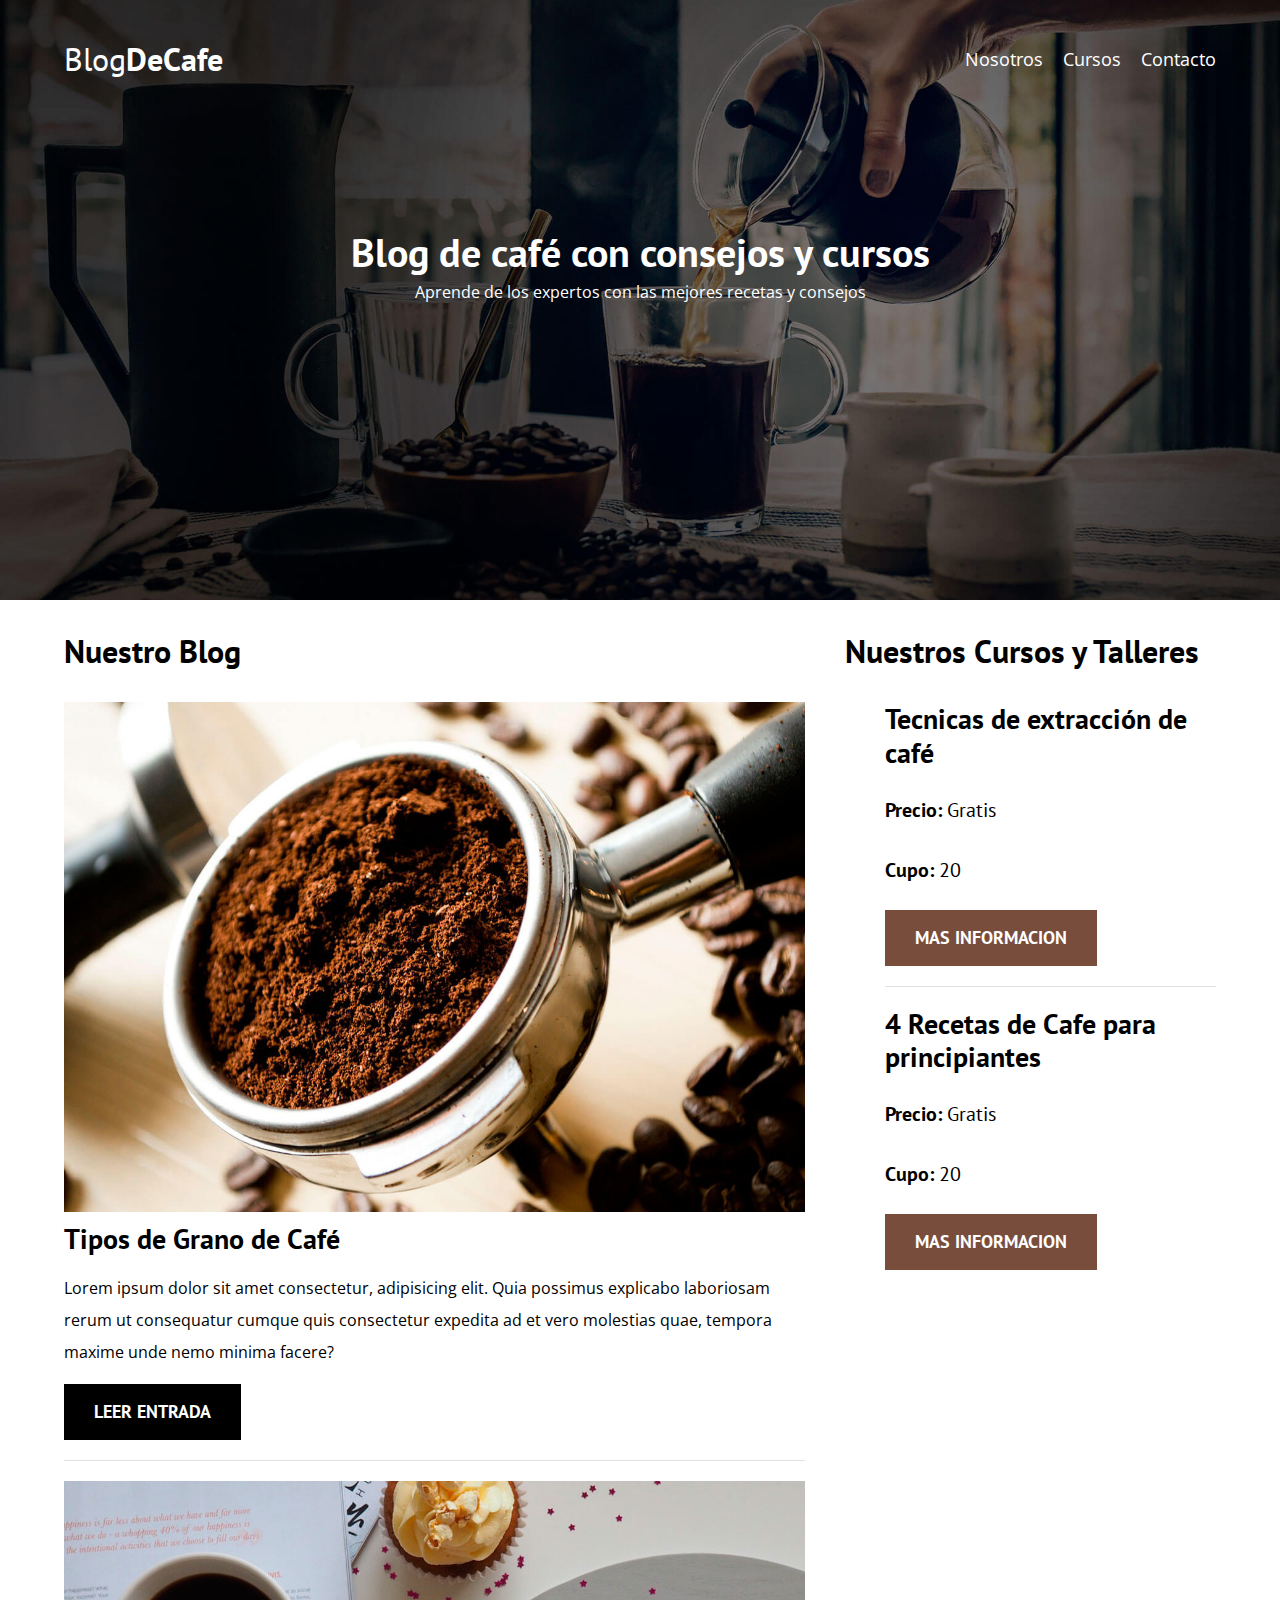
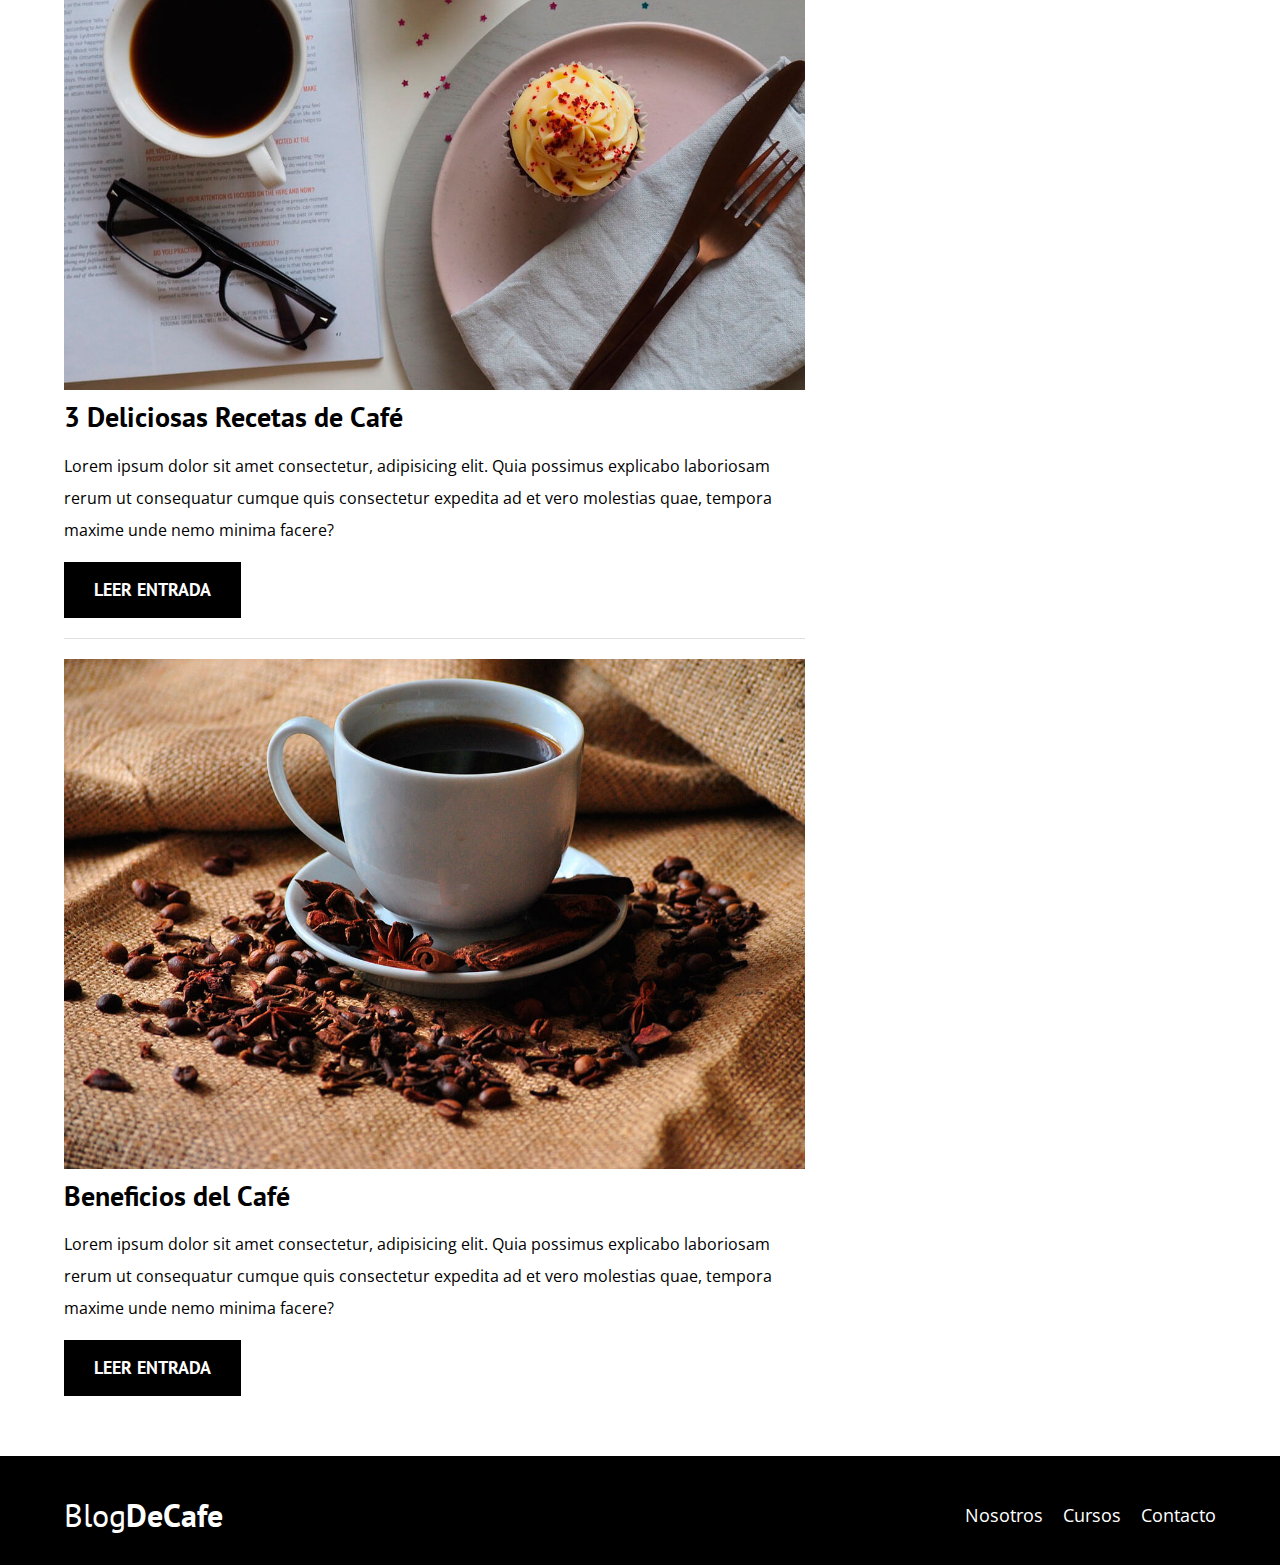
<file: index.html>
<!DOCTYPE html>
<html lang="en">
<head>
    <meta charset="UTF-8">
    <meta name="viewport" content="width=device-width, initial-scale=1.0">
    <title>BlogDeCafe</title>
    <link href="https://fonts.googleapis.com/css2?family=Open+Sans:ital@0;1&family=PT+Sans:wght@400;700&display=swap" rel="stylesheet">
    <link rel="preload" href="css/styles.css" as="styles">
    <link rel="stylesheet" href="css/styles.css">
    <link rel="preload" href="css/normalize.css" as="styles">
    <link rel="stylesheet" href="css/normalize.css">
</head>
<body>

    

    <header class="header">
        <div class="contenedor">
            <div class="barra">
                <a class="logo" href="index.html">
                    <h1 class="logo__nombre no-margin centrar-texto">Blog<span 
                    class="logo__bold">DeCafe</span></h1>
                </a>
    
                <nav class="navegacion">
                    <a href="nosotros.html" class="navegacion__enlace">Nosotros</a>
                    <a href="cursos.html" class="navegacion__enlace">Cursos</a>
                    <a href="contacto.html" class="navegacion__enlace">Contacto</a>
                </nav>
            </div>
        </div>

        <div class="header__texto">
            <h2 class="no-margin">Blog de café con consejos y cursos</h2>
            <p class="no-margin">Aprende de los expertos con las mejores recetas y consejos</p>
        </div>
    </header>


    <div class="contenedor contenido-principal">
        <main class="blog">
            <h3>Nuestro Blog</h3>

            <article class="entrada">
                <div class="entrada__imagen">
                    <img loading="lazy" src="img/blog1.jpg" alt="imagen blog">
                </div>

                <div class="entrada__contenido">
                    <h4 class="no-margin">Tipos de Grano de Café</h4>
                    <P>Lorem ipsum dolor sit amet consectetur, adipisicing elit. Quia possimus explicabo 
                    laboriosam rerum ut consequatur cumque quis consectetur expedita ad et vero molestias 
                    quae, tempora maxime unde nemo minima facere?</P>
                    <a href="entrada.html" class="boton boton--primario">Leer Entrada</a>
                </div>
            </article>

            <article class="entrada">
                <div class="entrada__imagen">
                    <img loading="lazy" src="img/blog2.jpg" alt="imagen blog">
                </div>

                <div class="entrada__contenido">
                    <h4 class="no-margin">3 Deliciosas Recetas de Café</h4>
                    <P>Lorem ipsum dolor sit amet consectetur, adipisicing elit. Quia possimus explicabo 
                    laboriosam rerum ut consequatur cumque quis consectetur expedita ad et vero molestias 
                    quae, tempora maxime unde nemo minima facere?</P>
                    <a href="entrada.html" class="boton boton--primario">Leer Entrada</a>
                </div>
            </article>

            <article class="entrada">
                <div class="entrada__imagen">
                    <img loading="lazy" src="img/blog3.jpg" alt="imagen blog">
                </div>

                <div class="entrada__contenido">
                    <h4 class="no-margin">Beneficios del Café</h4>
                    <P>Lorem ipsum dolor sit amet consectetur, adipisicing elit. Quia possimus explicabo 
                    laboriosam rerum ut consequatur cumque quis consectetur expedita ad et vero molestias 
                    quae, tempora maxime unde nemo minima facere?</P>
                    <a href="entrada.html" class="boton boton--primario">Leer Entrada</a>
                </div>
            </article>
        </main>
        <aside class="sidebar">
            <h3>Nuestros Cursos y Talleres</h3>

            <ul class="cursos no-margin">
                <li class="widget-curso">
                    <h4 class="no-margin">Tecnicas de extracción de café</h4>
                    <p class="widget-curso__label">Precio:
                         <span class="widget-curso__info">Gratis</span>
                    </p>
                    <p class="widget-curso__label">Cupo:
                        <span class="widget-curso__info">20</span>
                   </p>
                   <a href="entrada.html" class="boton boton--secundario">Mas Informacion</a>
               </li>

               <li class="widget-curso">
                    <h4 class="no-margin">4 Recetas de Cafe para principiantes</h4>
                    <p class="widget-curso__label">Precio:
                         <span class="widget-curso__info">Gratis</span>
                    </p>
                    <p class="widget-curso__label">Cupo:
                        <span class="widget-curso__info">20</span>
                   </p>
                   <a href="entrada.html" class="boton boton--secundario">Mas Informacion</a>
               </li>
            </ul>
        </aside>
    </div>

    <footer class="footer">
        <div class="contenedor">
            <div class="barra">
                <a class="logo" href="index.html">
                    <h1 class="logo__nombre no-margin centrar-texto">Blog<span 
                    class="logo__bold">DeCafe</span></h1>
                </a>
    
                <nav class="navegacion">
                    <a href="nosotros.html" class="navegacion__enlace">Nosotros</a>
                    <a href="cursos.html" class="navegacion__enlace">Cursos</a>
                    <a href="contacto.html" class="navegacion__enlace">Contacto</a>
                </nav>
            </div>
        </div>
    </footer>
    
</body>
</html>
</file>
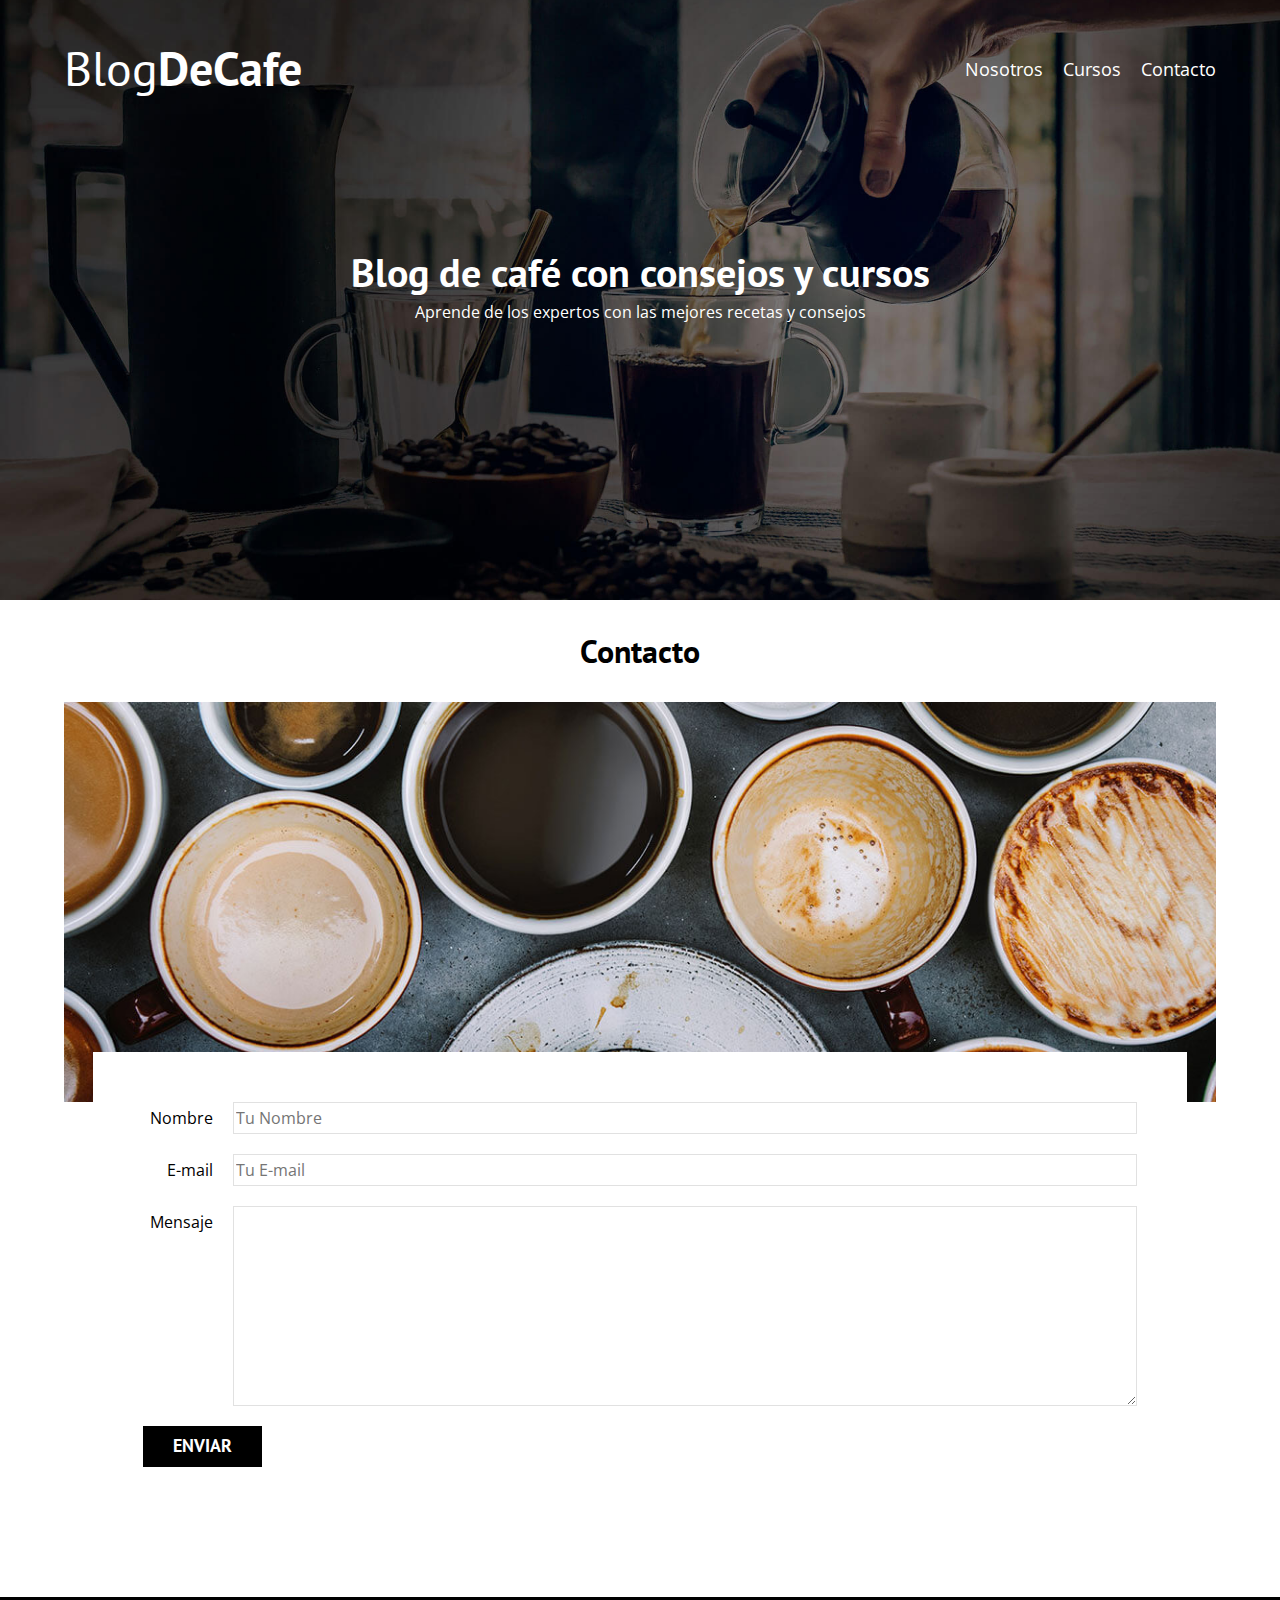
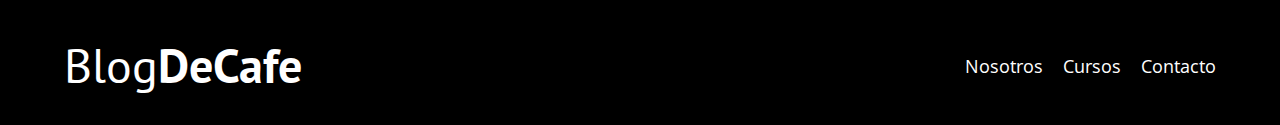
<file: contacto.html>
<!DOCTYPE html>
<html lang="en">
<head>
    <meta charset="UTF-8">
    <meta name="viewport" content="width=device-width, initial-scale=1.0">
    <title>BlogDeCafe</title>
    <link rel="stylesheet" href="css/normalize.css">
    <link href="https://fonts.googleapis.com/css2?family=Open+Sans:ital@0;1&family=PT+Sans:wght@400;700&display=swap" rel="stylesheet">
    <link rel="preload" href="css/styles.css" as="styles">
    <link rel="stylesheet" href="css/styles.css">
</head>
<body>
    <header class="header">
        <div class="contenedor">
            <div class="barra">
                <a class="logo" href="index.html">
                    <h1 class="logo__nombre no-margin centrar-texto">Blog<span 
                    class="logo__bold">DeCafe</span></h1>
                </a>
    
                <nav class="navegacion">
                    <a href="nosotros.html" class="navegacion__enlace">Nosotros</a>
                    <a href="cursos.html" class="navegacion__enlace">Cursos</a>
                    <a href="contacto.html" class="navegacion__enlace">Contacto</a>
                </nav>
            </div>
        </div>

        <div class="header__texto">
            <h2 class="no-margin">Blog de café con consejos y cursos</h2>
            <p class="no-margin">Aprende de los expertos con las mejores recetas y consejos</p>
        </div>
    </header>


    <main class="contenedor">
        <h3 class="centrar-texto">Contacto</h3>

        <div class="contacto-bg"></div>

        <form class="formulario">
            <div class="campo">
                <label class="campo__label" for="nombre">Nombre</label>
                <input 
                    class="campo__field" 
                    type="text" 
                    placeholder="Tu Nombre" 
                    id="nombre">
            </div>

            <div class="campo">
                <label class="campo__label" for="email">E-mail</label>
                <input 
                    class="campo__field" 
                    type="email" 
                    placeholder="Tu E-mail" 
                    id="email">
            </div>
            
            <div class="campo">
                <label class="campo__label campo__field--textarea" for="mensaje">Mensaje</label>
                <textarea 
                    class="campo__field" 
                    id="mensaje">
                </textarea>
            </div>

            <div class="campo">
                <input type="submit" value="Enviar" class="boton boton--primario">
            </div>

        </form>

    </main>

    <footer class="footer">
        <div class="contenedor">
            <div class="barra">
                <a class="logo" href="index.html">
                    <h1 class="logo__nombre no-margin centrar-texto">Blog<span 
                    class="logo__bold">DeCafe</span></h1>
                </a>
    
                <nav class="navegacion">
                    <a href="nosotros.html" class="navegacion__enlace">Nosotros</a>
                    <a href="cursos.html" class="navegacion__enlace">Cursos</a>
                    <a href="contacto.html" class="navegacion__enlace">Contacto</a>
                </nav>
            </div>
        </div>
    </footer>
    
</body>
</html>
</file>
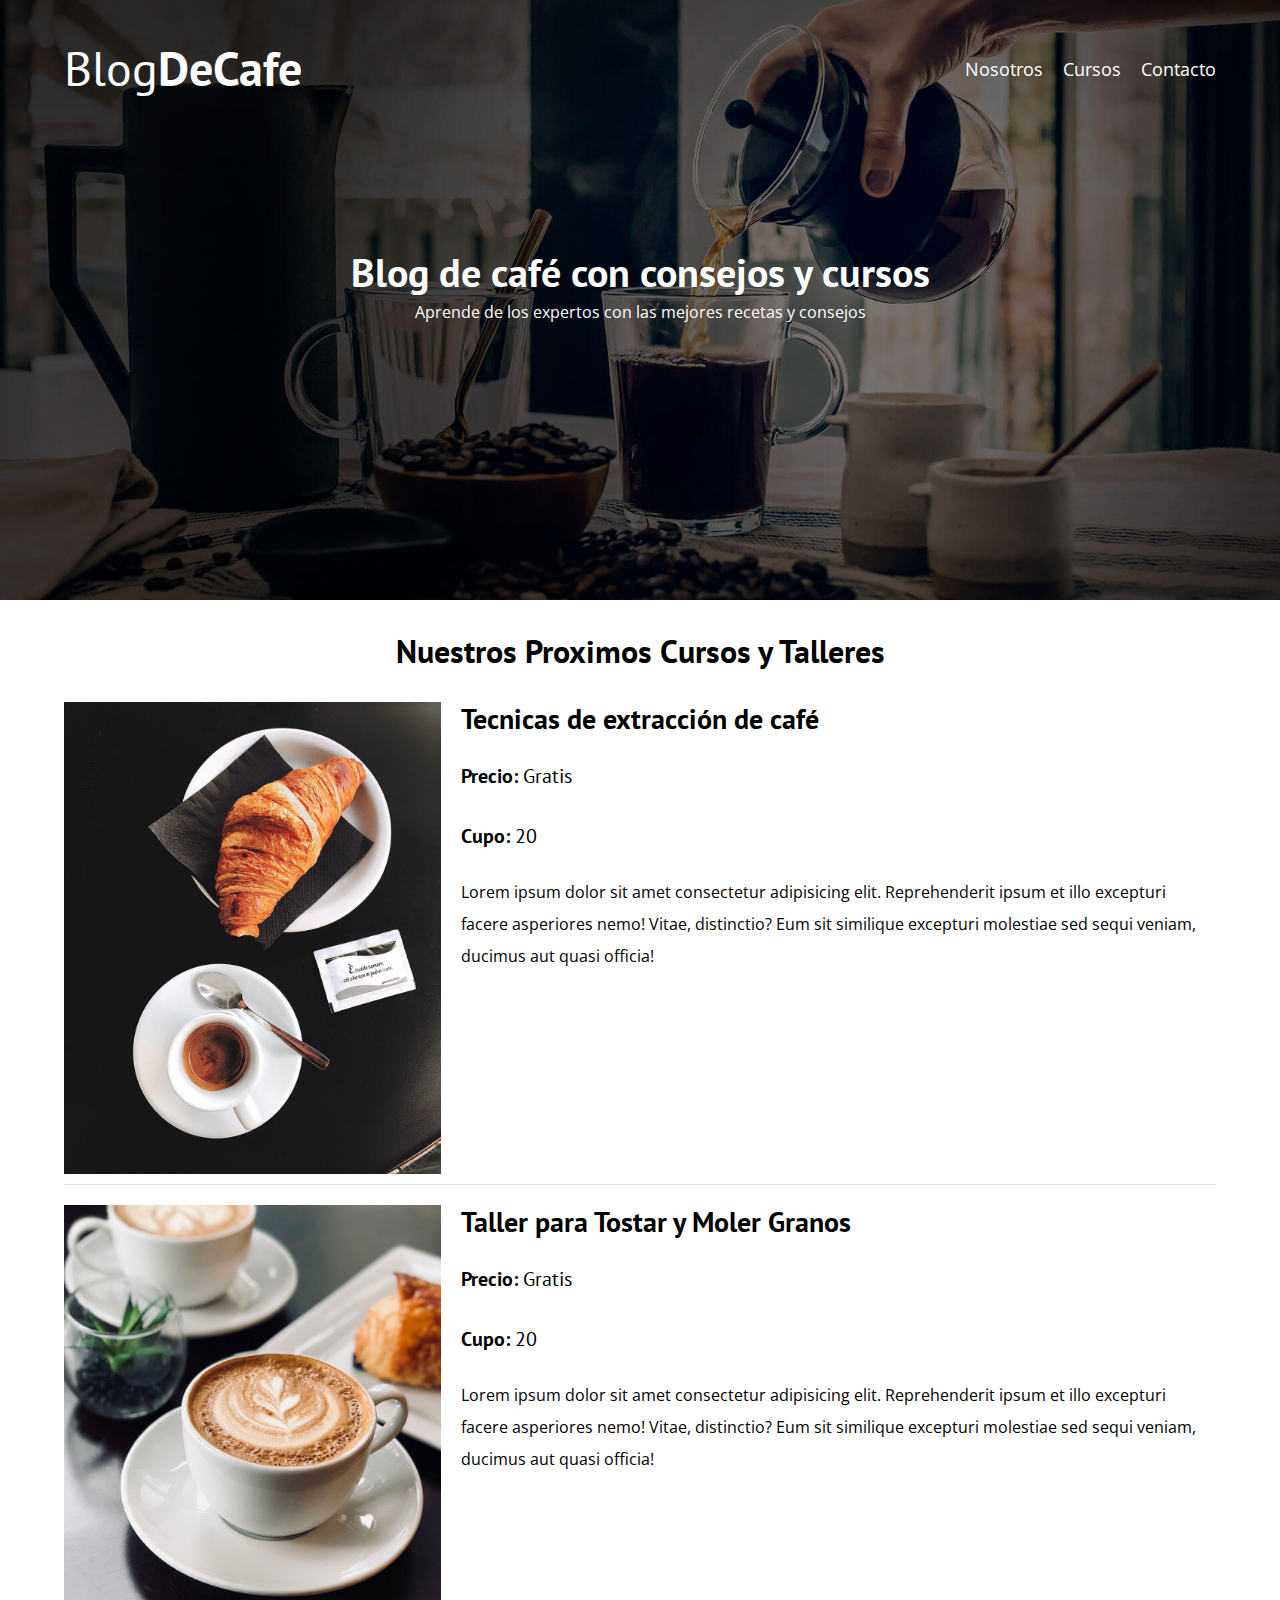
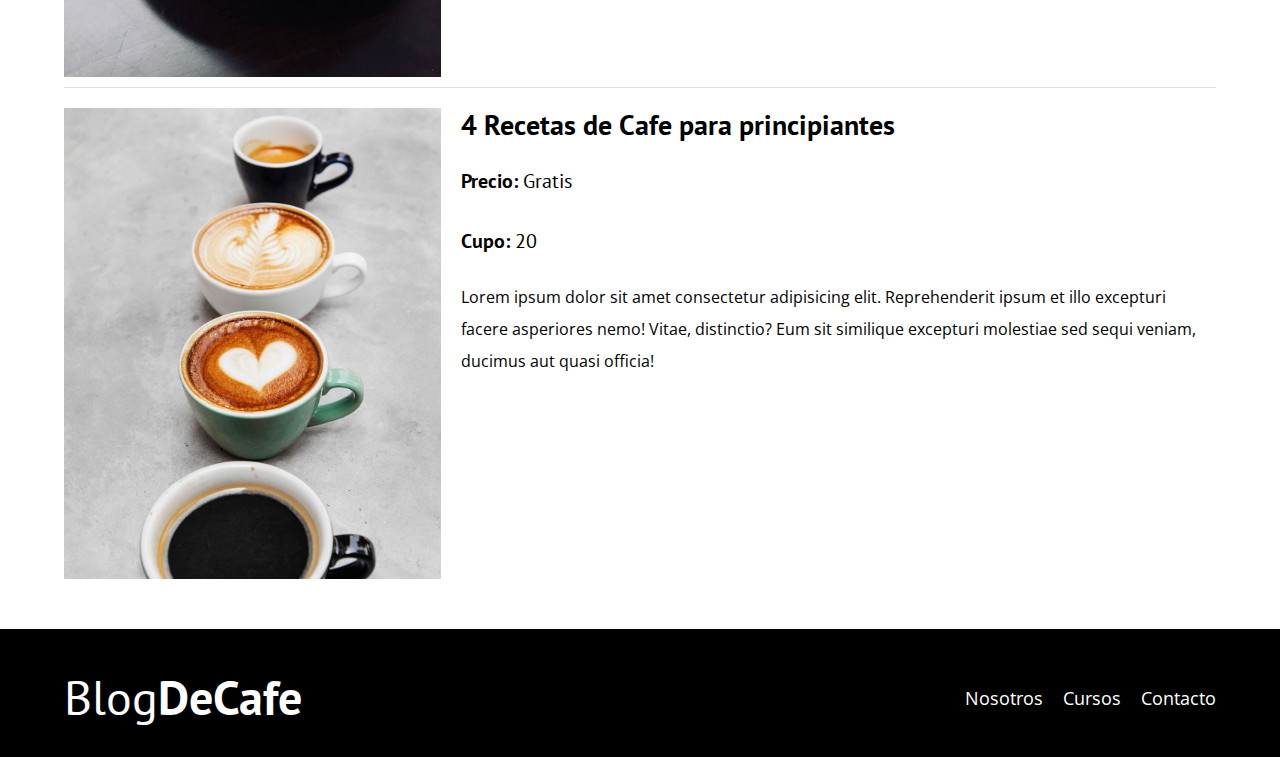
<file: cursos.html>
<!DOCTYPE html>
<html lang="en">
<head>
    <meta charset="UTF-8">
    <meta name="viewport" content="width=device-width, initial-scale=1.0">
    <title>BlogDeCafe</title>
    <link rel="stylesheet" href="css/normalize.css">
    <link href="https://fonts.googleapis.com/css2?family=Open+Sans:ital@0;1&family=PT+Sans:wght@400;700&display=swap" rel="stylesheet">
    <link rel="preload" href="css/styles.css" as="styles">
    <link rel="stylesheet" href="css/styles.css">
</head>
<body>
    <header class="header">
        <div class="contenedor">
            <div class="barra">
                <a class="logo" href="index.html">
                    <h1 class="logo__nombre no-margin centrar-texto">Blog<span 
                    class="logo__bold">DeCafe</span></h1>
                </a>
    
                <nav class="navegacion">
                    <a href="nosotros.html" class="navegacion__enlace">Nosotros</a>
                    <a href="cursos.html" class="navegacion__enlace">Cursos</a>
                    <a href="contacto.html" class="navegacion__enlace">Contacto</a>
                </nav>
            </div>
        </div>

        <div class="header__texto">
            <h2 class="no-margin">Blog de café con consejos y cursos</h2>
            <p class="no-margin">Aprende de los expertos con las mejores recetas y consejos</p>
        </div>
    </header>


    <main class="contenedor ">
        <h3 class="centrar-texto">Nuestros Proximos Cursos y Talleres</h3>

        <div class="curso">
            <div class="curso__imagen">
                <img src="img/curso1.jpg" alt="imagen curso">
            </div>
            <div class="curso__informacion">
                <h4 class="no-margin">Tecnicas de extracción de café</h4>
                <p class="curso__label">Precio:
                <span class="curso__info">Gratis</span>
                </p>
                <p class="curso__label">Cupo:
                <span class="curso__info">20</span>
                </p>
                <p>
                    Lorem ipsum dolor sit amet consectetur adipisicing elit. Reprehenderit ipsum et 
                    illo excepturi facere asperiores nemo! Vitae, distinctio? Eum sit similique 
                    excepturi molestiae sed sequi veniam, ducimus aut quasi officia!
                </p>
            </div>   
       </div> <!--Fin Curso-->

       <div class="curso">
            <div class="curso__imagen">
                <img src="img/curso2.jpg" alt="imagen curso">
            </div>
            <div class="curso__informacion">
                <h4 class="no-margin">Taller para Tostar y Moler Granos</h4>
                <p class="curso__label">Precio:
                <span class="curso__info">Gratis</span>
                </p>
                <p class="curso__label">Cupo:
                <span class="curso__info">20</span>
                </p>
                <p>
                    Lorem ipsum dolor sit amet consectetur adipisicing elit. Reprehenderit ipsum et 
                    illo excepturi facere asperiores nemo! Vitae, distinctio? Eum sit similique 
                    excepturi molestiae sed sequi veniam, ducimus aut quasi officia!
                </p>
            </div>   
       </div><!--Fin Curso-->

       <div class="curso ">
            <div class="curso__imagen">
                <img src="img/curso3.jpg" alt="imagen curso">
            </div>
            <div class="curso__informacion">
                <h4 class="no-margin">4 Recetas de Cafe para principiantes</h4>
                <p class="curso__label">Precio:
                <span class="curso__info">Gratis</span>
                </p>
                <p class="curso__label">Cupo:
                <span class="curso__info">20</span>
                </p>
                <p>
                    Lorem ipsum dolor sit amet consectetur adipisicing elit. Reprehenderit ipsum et 
                    illo excepturi facere asperiores nemo! Vitae, distinctio? Eum sit similique 
                    excepturi molestiae sed sequi veniam, ducimus aut quasi officia!
                </p>
            </div>   
       </div><!--Fin Curso-->
    </main><!--Fin main-->

    <footer class="footer">
        <div class="contenedor">
            <div class="barra">
                <a class="logo" href="index.html">
                    <h1 class="logo__nombre no-margin centrar-texto">Blog<span 
                    class="logo__bold">DeCafe</span></h1>
                </a>
    
                <nav class="navegacion">
                    <a href="nosotros.html" class="navegacion__enlace">Nosotros</a>
                    <a href="cursos.html" class="navegacion__enlace">Cursos</a>
                    <a href="contacto.html" class="navegacion__enlace">Contacto</a>
                </nav>
            </div>
        </div>
    </footer>
    
</body>
</html>
</file>
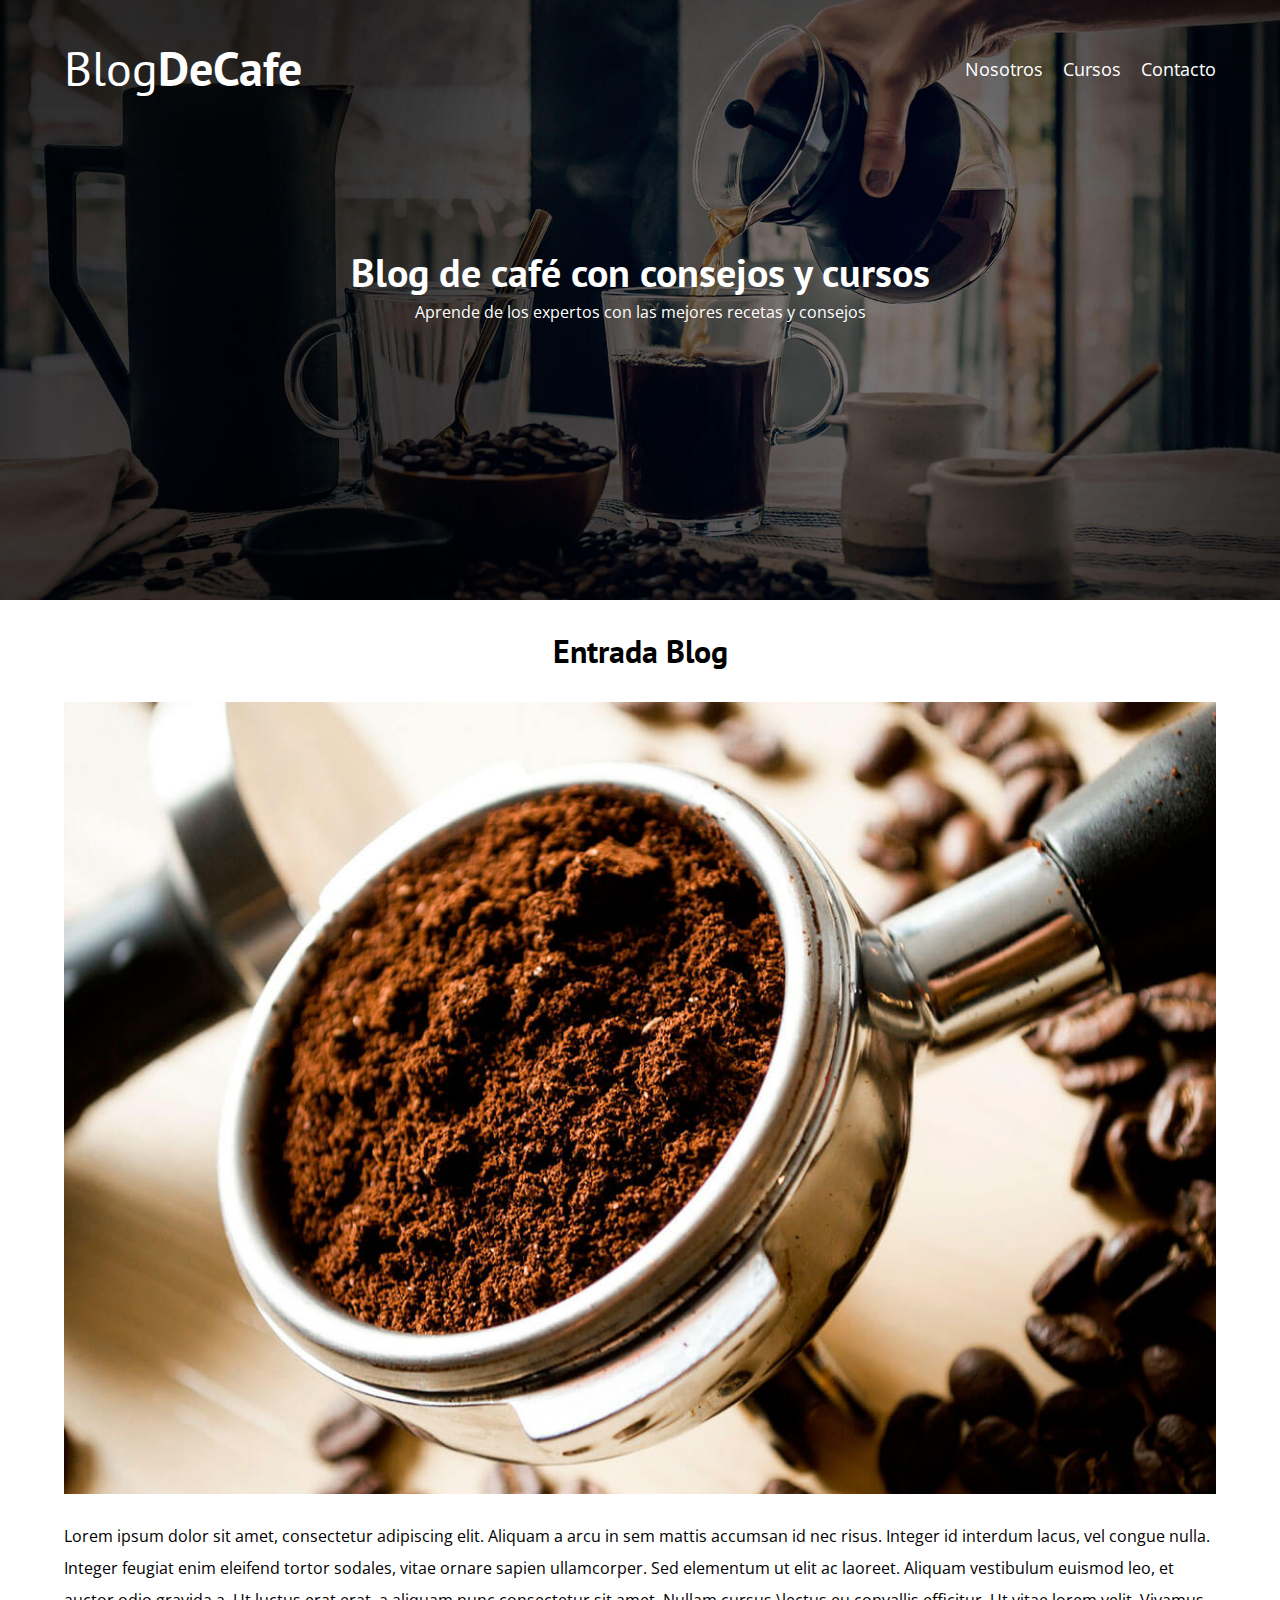
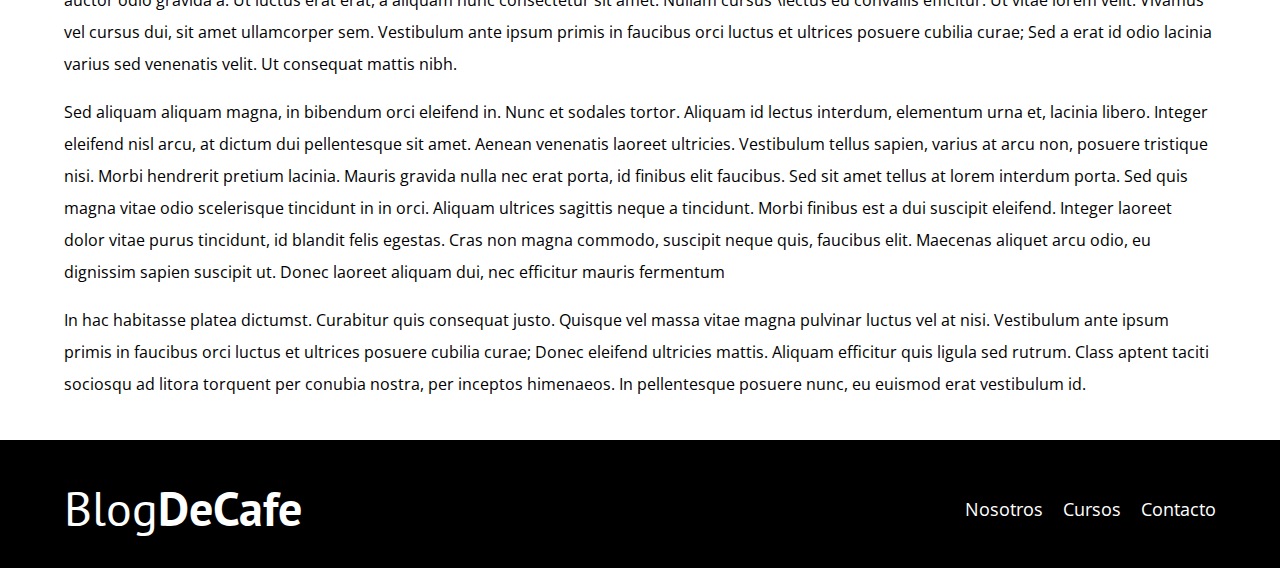
<file: entrada.html>
<!DOCTYPE html>
<html lang="en">
<head>
    <meta charset="UTF-8">
    <meta name="viewport" content="width=device-width, initial-scale=1.0">
    <title>BlogDeCafe</title>
    <link rel="stylesheet" href="css/normalize.css">
    <link href="https://fonts.googleapis.com/css2?family=Open+Sans:ital@0;1&family=PT+Sans:wght@400;700&display=swap" rel="stylesheet">
    <link rel="preload" href="css/styles.css" as="styles">
    <link rel="stylesheet" href="css/styles.css">
</head>
<body>
    <header class="header">
        <div class="contenedor">
            <div class="barra">
                <a class="logo" href="index.html">
                    <h1 class="logo__nombre no-margin centrar-texto">Blog<span 
                    class="logo__bold">DeCafe</span></h1>
                </a>
    
                <nav class="navegacion">
                    <a href="nosotros.html" class="navegacion__enlace">Nosotros</a>
                    <a href="cursos.html" class="navegacion__enlace">Cursos</a>
                    <a href="contacto.html" class="navegacion__enlace">Contacto</a>
                </nav>
            </div>
        </div>

        <div class="header__texto">
            <h2 class="no-margin">Blog de café con consejos y cursos</h2>
            <p class="no-margin">Aprende de los expertos con las mejores recetas y consejos</p>
        </div>
    </header>


    <main class="contenedor">
        <h3 class="centrar-texto">Entrada Blog</h3>
        <div class="blog">
            <div class="blog__imagen">
                <img src="img/blog1.jpg" alt="imagen del blog">
            </div>

            <div class="blog__informacion">
                <P>
                    Lorem ipsum dolor sit amet, consectetur adipiscing elit. Aliquam a arcu in 
                    sem mattis accumsan id nec risus. Integer id interdum lacus, vel congue nulla. 
                    Integer feugiat enim eleifend tortor sodales, vitae ornare sapien ullamcorper. 
                    Sed elementum ut elit ac laoreet. Aliquam vestibulum euismod leo, et auctor odio 
                    gravida a. Ut luctus erat erat, a aliquam nunc consectetur sit amet. Nullam cursus 
                    \lectus eu convallis efficitur. Ut vitae lorem velit. Vivamus vel cursus dui, sit amet 
                    ullamcorper sem. Vestibulum ante ipsum primis in faucibus orci luctus et ultrices 
                    posuere cubilia curae; Sed a erat id odio lacinia varius sed venenatis velit. Ut consequat mattis nibh.
                </P>
                <p>
                    Sed aliquam aliquam magna, in bibendum orci eleifend in. Nunc et sodales tortor. 
                    Aliquam id lectus interdum, elementum urna et, lacinia libero. Integer eleifend 
                    nisl arcu, at dictum dui pellentesque sit amet. Aenean venenatis laoreet ultricies. 
                    Vestibulum tellus sapien, varius at arcu non, posuere tristique nisi. Morbi hendrerit 
                    pretium lacinia. Mauris gravida nulla nec erat porta, id finibus elit faucibus. Sed 
                    sit amet tellus at lorem interdum porta. Sed quis magna vitae odio scelerisque tincidunt 
                    in in orci. Aliquam ultrices sagittis neque a tincidunt. Morbi finibus est a dui suscipit 
                    eleifend. Integer laoreet dolor vitae purus tincidunt, id blandit felis egestas. Cras 
                    non magna commodo, suscipit neque quis, faucibus elit. Maecenas aliquet arcu odio, eu 
                    dignissim sapien suscipit ut. Donec laoreet aliquam dui, nec efficitur mauris fermentum 
                </p>
                <P>
                    In hac habitasse platea dictumst. Curabitur quis consequat justo. Quisque vel massa vitae 
                    magna pulvinar luctus vel at nisi. Vestibulum ante ipsum primis in faucibus orci luctus et 
                    ultrices posuere cubilia curae; Donec eleifend ultricies mattis. Aliquam efficitur quis ligula
                     sed rutrum. Class aptent taciti sociosqu ad litora torquent per conubia nostra, per inceptos 
                     himenaeos. In pellentesque posuere nunc, eu euismod erat vestibulum id.
                </P>
            </div>
        </div><!--Fin blog-->
    </main>

    <footer class="footer">
        <div class="contenedor">
            <div class="barra">
                <a class="logo" href="index.html">
                    <h1 class="logo__nombre no-margin centrar-texto">Blog<span 
                    class="logo__bold">DeCafe</span></h1>
                </a>
    
                <nav class="navegacion">
                    <a href="nosotros.html" class="navegacion__enlace">Nosotros</a>
                    <a href="cursos.html" class="navegacion__enlace">Cursos</a>
                    <a href="contacto.html" class="navegacion__enlace">Contacto</a>
                </nav>
            </div>
        </div>
    </footer>
    
</body>
</html>
</file>
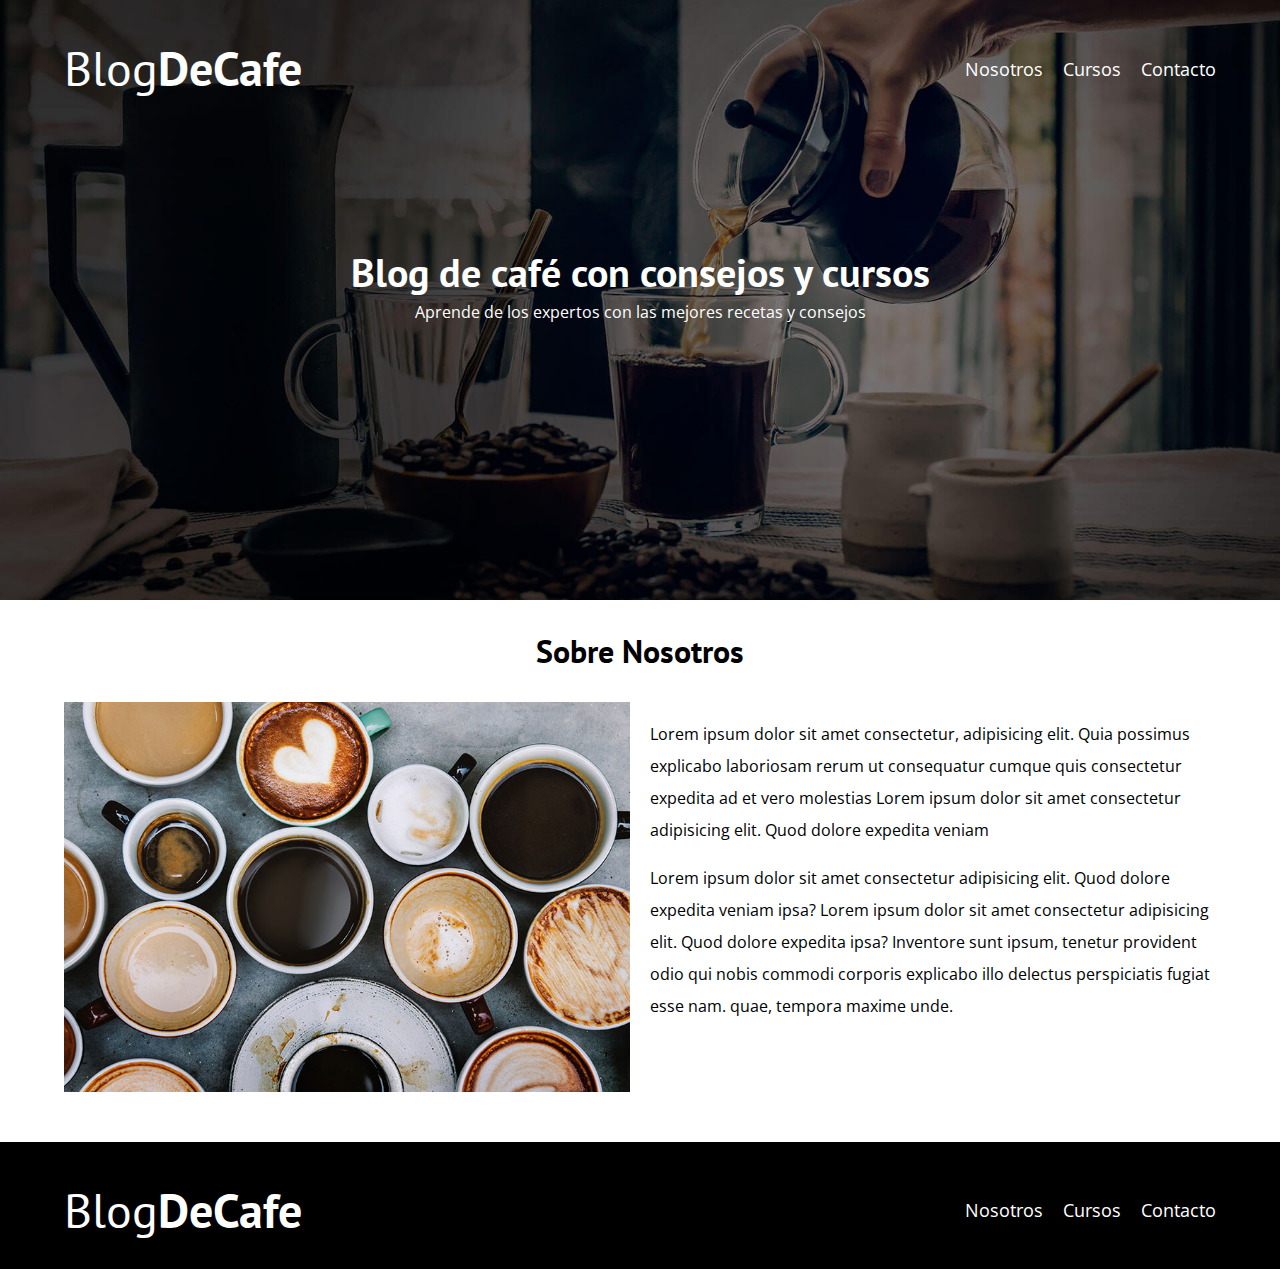
<file: nosotros.html>
<!DOCTYPE html>
<html lang="en">
<head>
    <meta charset="UTF-8">
    <meta name="viewport" content="width=device-width, initial-scale=1.0">
    <title>BlogDeCafe</title>
    <link rel="stylesheet" href="css/normalize.css">
    <link href="https://fonts.googleapis.com/css2?family=Open+Sans:ital@0;1&family=PT+Sans:wght@400;700&display=swap" rel="stylesheet">
    <link rel="preload" href="css/styles.css" as="styles">
    <link rel="stylesheet" href="css/styles.css">
</head>
<body>
    <header class="header">
        <div class="contenedor">
            <div class="barra">
                <a class="logo" href="index.html">
                    <h1 class="logo__nombre no-margin centrar-texto">Blog<span 
                    class="logo__bold">DeCafe</span></h1>
                </a>
    
                <nav class="navegacion">
                    <a href="nosotros.html" class="navegacion__enlace">Nosotros</a>
                    <a href="cursos.html" class="navegacion__enlace">Cursos</a>
                    <a href="contacto.html" class="navegacion__enlace">Contacto</a>
                </nav>
            </div>
        </div>

        <div class="header__texto">
            <h2 class="no-margin">Blog de café con consejos y cursos</h2>
            <p class="no-margin">Aprende de los expertos con las mejores recetas y consejos</p>
        </div>
    </header>


    <main class="contenedor">
        <h3 class="centrar-texto">Sobre Nosotros</h3>

        <div class="sobre-nosotros">
            <div class="sobre-nosotros__imagen">
                <img src="img/nosotros.jpg" alt="imagen Nosotros">
            </div>

            <div class="sobre-nosotros__informacion">
                <P>Lorem ipsum dolor sit amet consectetur, adipisicing elit. Quia possimus explicabo 
                laboriosam rerum ut consequatur cumque quis consectetur expedita ad et vero molestias
                Lorem ipsum dolor sit amet consectetur adipisicing elit. Quod dolore expedita veniam</P>
                <P>Lorem ipsum dolor sit amet consectetur adipisicing elit. Quod dolore expedita veniam 
                ipsa? Lorem ipsum dolor sit amet consectetur adipisicing elit. Quod dolore expedita 
                ipsa? Inventore sunt ipsum, tenetur provident odio qui nobis commodi corporis 
                explicabo illo delectus perspiciatis fugiat esse nam. quae, tempora maxime unde.</P>
            </div>

        </div>
    </main>

    <footer class="footer">
        <div class="contenedor">
            <div class="barra">
                <a class="logo" href="index.html">
                    <h1 class="logo__nombre no-margin centrar-texto">Blog<span 
                    class="logo__bold">DeCafe</span></h1>
                </a>
    
                <nav class="navegacion">
                    <a href="nosotros.html" class="navegacion__enlace">Nosotros</a>
                    <a href="cursos.html" class="navegacion__enlace">Cursos</a>
                    <a href="contacto.html" class="navegacion__enlace">Contacto</a>
                </nav>
            </div>
        </div>
    </footer>
    
</body>
</html>
</file>
<file: css/styles.css>
:root{
    --fuenteHeading: 'PT Sans', sans-serif;
    --fuenteParrafos: 'Open Sans', sans-serif;

    --primario: #784D3C;
    --gris: #e1e1e1;
    --blanco: #ffffff;
    --negro: #000000;
}


html {
    box-sizing: border-box;
    font-size: 62.5%; /* 1 rem = 10px*/
}
*, *:before, *:after {
    box-sizing: inherit;
}
body{
    font-family: var(--fuenteParrafos);
    font-size: 1.6rem;
    line-height: 2;
}

/** Globales **/

.contenedor{
    max-width: 120rem;
    width: 90%;
    margin: 0 auto;
}

a {
    text-decoration: none;
}

h1, h2, h3, h4 {
    font-family: var(--fuenteHeading);
    line-height: 1.2;
}

h1{
    font-size: 4.8rem;
}

h2{
    font-size: 4.0rem;
}

h3{
    font-size: 3.2rem;
}

h4{
    font-size: 2.8rem;
}

img {
    max-width: 100%;
}

/** Utilidades **/
.no-margin{
    margin: 0;
}

.no-pading{
    padding: 0;
}

.centrar-texto{
    text-align: center;
}


/** Header **/

.header{
    background-image: url(../img/banner.jpg);
    height: 60rem;
    background-size: cover;
    background-repeat: no-repeat;
    background-position: center center; 
}

.header__texto{
    text-align: center;
    color: var(--blanco);
    margin-top: 5rem;
}

@media (min-width: 768px)  {
    .header__texto{
        margin-top: 15rem;
    }
}

.barra{
    padding-top: 4rem;
}

@media (min-width: 768px)  {
    .barra{
        display: flex;
        justify-content: space-between;
        align-items: center;
    }
}


.logo{
    color: var(--blanco);
}

.logo__nombre{
    font-weight: 400;
}

.logo__bold{
    font-weight: 700;
}

@media (min-width: 768px)  {
    .navegacion{
        display: flex;
        gap: 2rem;
    }
}

.navegacion__enlace{
    display: block;
    font-size: 1.8rem;
    color: var(--blanco);
    text-align: center;
}

/** Main **/

@media (min-width: 768px)  {
    .contenido-principal{
        display: grid;
        grid-template-columns: 2fr 1fr;
        column-gap: 4rem;
    }
}

.entrada{
    border-bottom: 1px solid var(--gris);
    margin-bottom: 2rem;
}

.entrada:last-of-type{
    border-bottom: none;
    margin-bottom: 0;
}

.boton{
    display: block;
    font-family: var(--fuenteHeading);
    color: var(--blanco);
    text-align: center;
    padding: 1rem 3rem;
    font-size: 1.8rem;
    text-transform: uppercase;
    font-weight: 700;
    margin-bottom: 2rem;
    border: none;
}

@media (min-width: 768px)  {
    .boton{
        display: inline-block;
    }
}

.boton:hover{
    cursor: pointer;
}

.boton--primario{
    background-color: var(--negro);
}

.boton--secundario{
    background-color: var(--primario);
}

.cursos{
    list-style: none ;
}

.widget-curso{
    border-bottom: 1px solid var(--gris);
    margin-bottom: 2rem;

}

.widget-curso:last-of-type{
    border-bottom: none;
    margin-bottom: 0;
}

.widget-curso__label,
.curso__label{
    font-family: var(--fuenteHeading);
    font-weight: bold;
}

.widget-curso__info,
.curso__info{
    font-weight: normal;
}

.widget-curso__label,
.widget-curso__info,
.curso__label,
.curso__info{
    font-size: 2rem;
}

.footer{
    background-color: var(--negro);
    padding-bottom: 3rem;
    margin-top: 4rem;
}

/** Sobre Nosotros **/

@media (min-width: 768px)  {
    .sobre-nosotros{
        display: grid;
        grid-template-columns: repeat(2, 1fr);
        column-gap: 2rem;
    }
}


/**  Curso **/

.curso{
    border-bottom: 1px solid var(--gris);
    margin-bottom: 2rem;
}

@media (min-width: 768px)  {
    .curso{
        display: grid;
        grid-template-columns: 1fr 2fr;
        column-gap: 2rem;
    }
}

.curso:last-of-type{
    border-bottom: none;
    margin-bottom: 0;
}


/** Contacto **/

.contacto-bg{
    background-image: url(../img/contacto.jpg);
    height: 40rem;
    background-size: cover;
    background-repeat: no-repeat;
}

/** Contacto **/

.formulario{
    background-color: var(--blanco);
    margin: -5rem auto 0 auto;
    width: 95%;
    padding: 5rem;
}

.campo{
    display: flex;
    margin-bottom: 2rem;
}

.campo__label{
    flex: 0 0 9rem;
    text-align: right;
    padding-right: 2rem;

}

.campo__field{
    flex: 1;
    border: 1px solid var(--gris);
}

.campo__field--textarea{
 height: 20rem;
}
</file>
